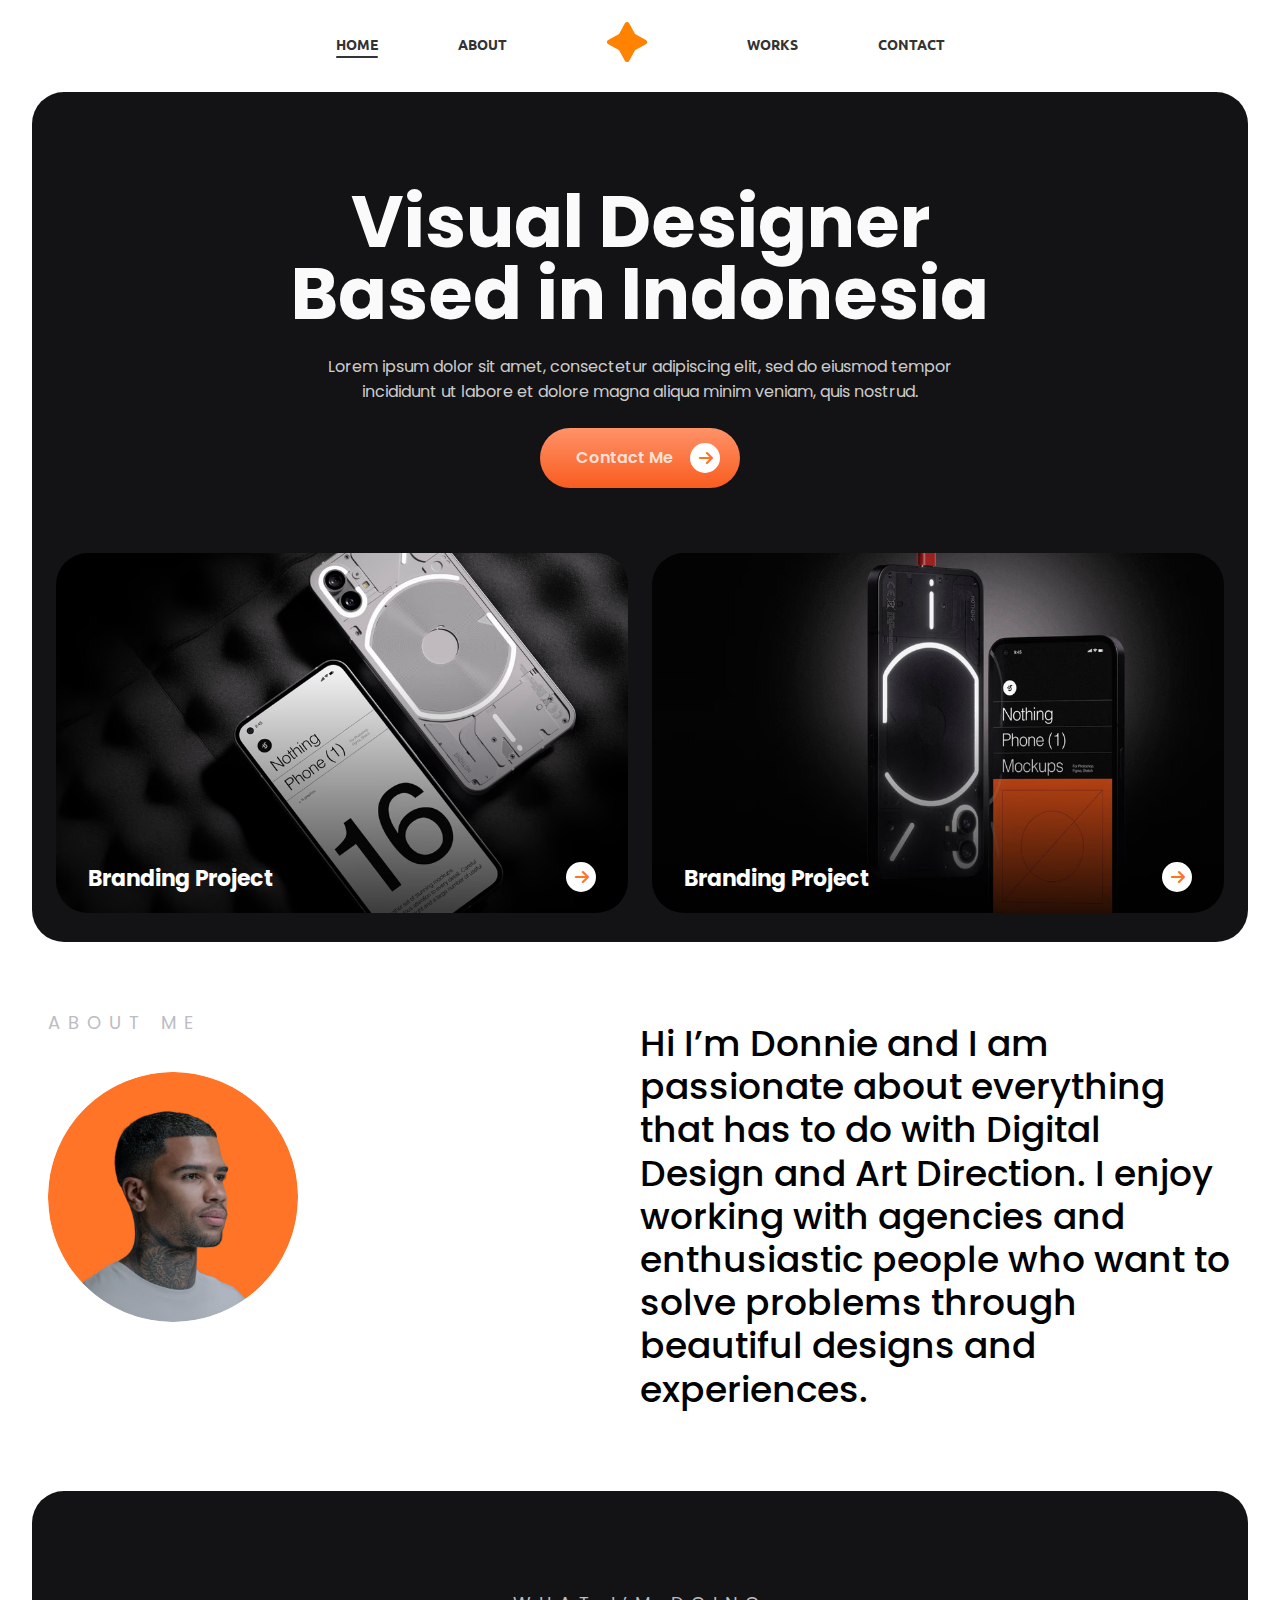
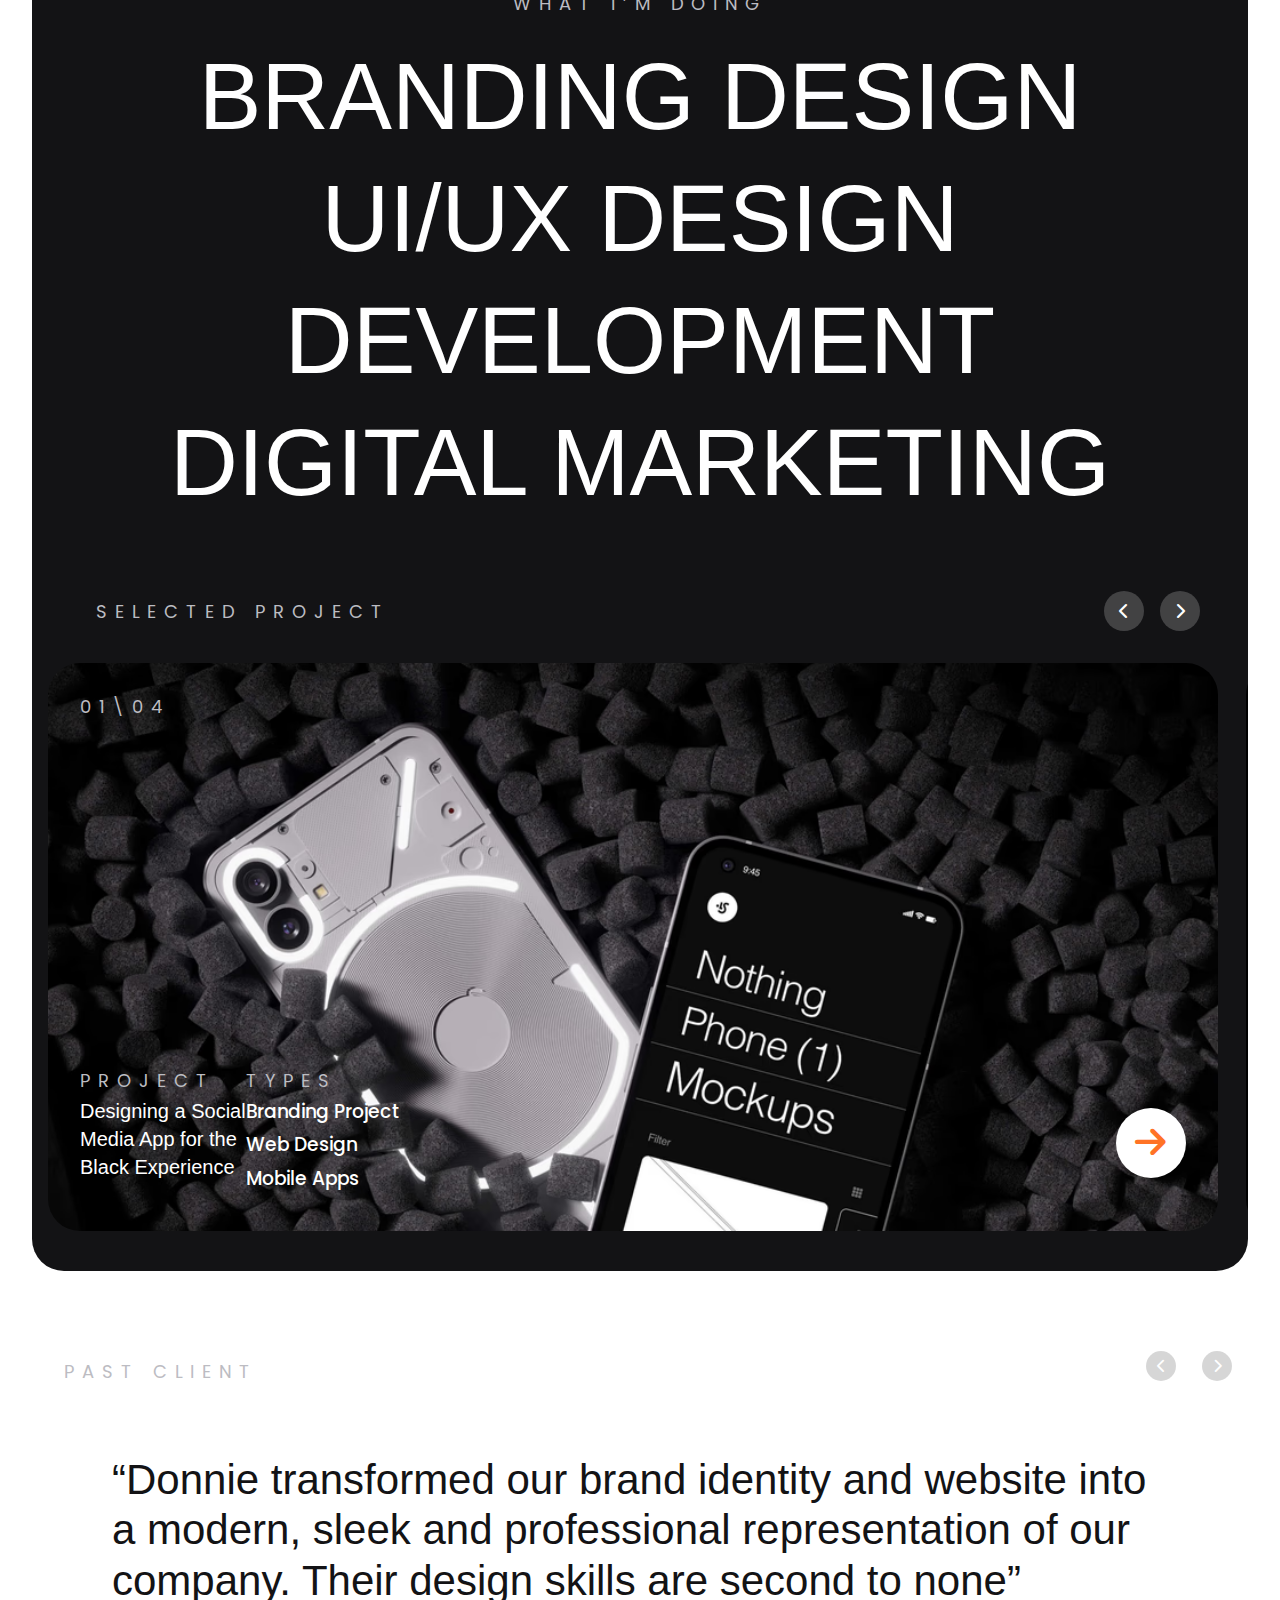
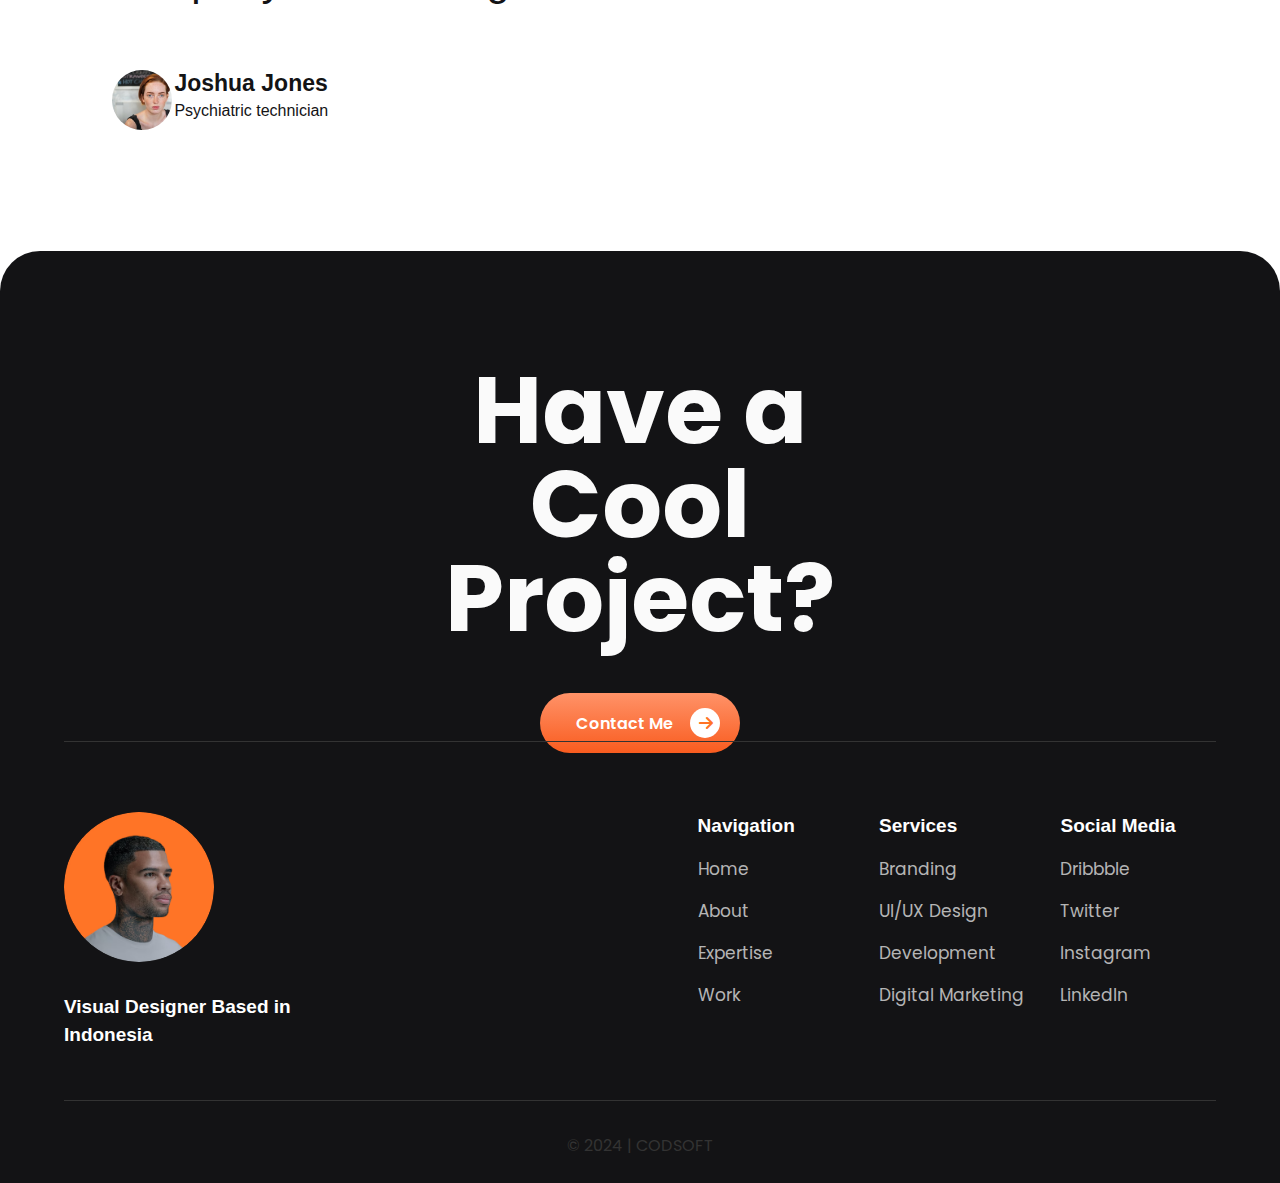
<file: index.html>
<!DOCTYPE html>
<html lang="en">
  <head>
    <meta charset="UTF-8" />
    <meta name="viewport" content="width=device-width, initial-scale=1.0" />
    <title>Landing Page</title>

    <!-- CSS Links -->
    <link rel="stylesheet" href="CSS/style.css" />
    <link rel="stylesheet" href="CSS/all.min6.5.1.css" />

    <!-- Fonts Link  -->
    <link rel="preconnect" href="https://fonts.googleapis.com" />
    <link rel="preconnect" href="https://fonts.gstatic.com" crossorigin />
    <link
      href="https://fonts.googleapis.com/css2?family=Noto+Sans+JP:wght@100..900&family=Open+Sans:wght@300&family=Poppins:ital,wght@0,100;0,200;0,300;0,400;0,500;0,600;0,700;0,800;0,900;1,100;1,200;1,300;1,400;1,500;1,600;1,700;1,800;1,900&family=Protest+Riot&family=Raleway:ital,wght@0,100..900;1,100..900&family=Roboto:ital,wght@0,100;0,300;0,400;0,500;0,700;0,900;1,100;1,300;1,400;1,500;1,700;1,900&family=Rubik:ital,wght@0,300..900;1,300..900&display=swap"
      rel="stylesheet"
    />

    <link rel="preconnect" href="https://fonts.googleapis.com" />
    <link rel="preconnect" href="https://fonts.gstatic.com" crossorigin />
    <link
      href="https://fonts.googleapis.com/css2?family=Noto+Sans+JP:wght@100..900&family=Open+Sans:wght@300&family=Poppins:ital,wght@0,100;0,200;0,300;0,400;0,500;0,600;0,700;0,800;0,900;1,100;1,200;1,300;1,400;1,500;1,600;1,700;1,800;1,900&family=Protest+Riot&family=Raleway:ital,wght@0,100..900;1,100..900&family=Roboto:ital,wght@0,100;0,300;0,400;0,500;0,700;0,900;1,100;1,300;1,400;1,500;1,700;1,900&family=Rubik:ital,wght@0,300..900;1,300..900&family=Ubuntu:ital,wght@0,300;0,400;0,500;0,700;1,300;1,400;1,500;1,700&display=swap"
      rel="stylesheet"
    />

    <link rel="preconnect" href="https://fonts.googleapis.com" />
    <link rel="preconnect" href="https://fonts.gstatic.com" crossorigin />
    <link
      href="https://fonts.googleapis.com/css2?family=Noto+Sans+JP:wght@100..900&family=Open+Sans:wght@300&family=Poppins:ital,wght@0,100;0,200;0,300;0,400;0,500;0,600;0,700;0,800;0,900;1,100;1,200;1,300;1,400;1,500;1,600;1,700;1,800;1,900&family=Protest+Riot&family=Raleway:ital,wght@0,100..900;1,100..900&family=Roboto:ital,wght@0,100;0,300;0,400;0,500;0,700;0,900;1,100;1,300;1,400;1,500;1,700;1,900&family=Rubik:ital,wght@0,300..900;1,300..900&family=Ubuntu:ital,wght@0,300;0,400;0,500;0,700;1,300;1,400;1,500;1,700&display=swap"
      rel="stylesheet"
    />
  </head>
  <body>
    <!-- ./header -->
    <header>
      <!-- ./containerr -->
      <div class="navbar-container container">
        <!-- ./navbarr -->
        <ul class="navbar">
          <li><a class="active" href="#home">HOME</a></li>
          <li><a href="#about">ABOUT</a></li>
          <li class="img-container"><div class="img"></div></li>
          <li><a href="#projects">WORKS</a></li>
          <li><a href="contact.html">CONTACT</a></li>
        </ul>
        <!-- ./navbarr -->
      </div>
      <!-- ./containerr -->
    </header>
    <!-- ./header -->

    <!-- ./home -->
    <main id="home" class="home">
      <!-- ./home-container -->
      <div class="home-container">
        <!-- ./home-content  -->
        <div class="home-content">
          <!-- ./home-text-items -->
          <div class="home-text-items">
            <!-- ./home-items-container -->
            <div class="home-items-container">
              <h1 class="head-title">Visual Designer Based in Indonesia</h1>

              <p>
                Lorem ipsum dolor sit amet, consectetur adipiscing elit, sed do
                eiusmod tempor incididunt ut labore et dolore magna aliqua minim
                veniam, quis nostrud.
              </p>

              <!-- ./contact-icon -->
              <a class="contact-icon" href="contact.html">
                <!-- ./arrow-container -->
                <div class="arrow-container">
                  <p>Contact Me</p>
                  <i class="fa-solid fa-arrow-right"></i>
                </div>
                <!-- ./arrow-container -->
              </a>
              <!-- ./contact-icon -->
            </div>
            <!-- ./home-items-container -->
          </div>
          <!-- ./home-text-items -->

          <!--home-content-product  -->
          <div class="home-content-product">
            <!-- product-items -->
            <!-- ./product-item-one -->
            <div class="product-items product-item-one">
              <div class="item-text-container">
                <p class="headline">Branding Project</p>

                <a class="arrow-container">
                  <p>Learn More</p>
                  <i class="fa-solid fa-arrow-right"></i>
                </a>
              </div>
            </div>
            <!-- ./product-item-one -->

            <!-- ./product-item-two -->
            <div class="product-items product-item-two">
              <div class="item-text-container">
                <p class="headline">Branding Project</p>
                <a class="arrow-container">
                  <p>Learn More</p>
                  <i class="fa-solid fa-arrow-right"> </i>
                </a>
              </div>
            </div>
            <!-- ./product-item-two -->
          </div>
          <!--./home-content-product  -->
        </div>
        <!-- ./home-content  -->
      </div>
      <!-- ./home-container -->
    </main>
    <!-- ./home -->

    <!-- ./About -->
    <section id="about" class="about container">
      <!-- ./about-items -->
      <div class="about-items">
        <!-- ./item-one -->
        <div class="items item-one">
          <h2 class="title">About Me</h2>
          <div class="img-container"></div>
        </div>
        <!-- ./item-one -->

        <!-- ./item-two -->
        <div class="items item-two">
          <p>
            Hi I’m Donnie and I am passionate about everything that has to do
            with Digital Design and Art Direction. I enjoy working with agencies
            and enthusiastic people who want to solve problems through beautiful
            designs and experiences.
          </p>
        </div>
        <!-- ./item-two -->
      </div>
      <!-- ./about-items -->
    </section>
    <!-- ./About -->

    <!-- ./service -->
    <section id="projects" class="service container">
      <div class="item-one-content">
        <div class="item-one">
          <h2 class="title">WHAT I’M DOING</h2>

          <div class="item-service-content">
            <!-- <div class="service-img-container"></div> -->
            <!-- <img src="images/service-img.avif" alt="" /> -->
            <h2 class="headline-one">BRANDING DESIGN</h2>
          </div>

          <div class="item-service-content">
            <h2 class="headline-two">UI/UX DESIGN</h2>
            <!-- <img src="images/service-img.avif" alt="" /> -->
          </div>
          <div class="item-service-content">
            <!-- <img src="images/service-img.avif" alt="" /> -->
            <h2 class="headline-three">DEVELOPMENT</h2>
          </div>
          <div class="item-service-content">
            <h2 class="headline-four">DIGITAL MARKETING</h2>
            <!-- <img src="images/service-img.avif" alt="" /> -->
          </div>
        </div>
      </div>

      <!--  ./service-item-two-->
      <div class="service-item-two">
        <!-- ./service-head -->
        <div class="head-content">
          <h2 class="title">SELECTED PROJECT</h2>
        </div>
        <!-- ./service-head -->

        <label for="left" class="s-icon-container m-l">
          <i class="fa-solid fa-chevron-left"></i
        ></label>
        <label for="right" class="s-icon-container">
          <i class="fa-solid fa-chevron-right"></i
        ></label>

        <input name="slider" class="left-side" id="left" type="radio" />

        <input name="slider" class="right-side" id="right" type="radio" />

        <!-- ./moving-container -->
        <div class="moving-container">
          <!-- ./mover-content -->
          <div class="mover-content">
            <!-- ./content-container-items -->
            <div class="content-container one">
              <span class="title"> 01\04</span>

              <div class="item-content">
                <div class="div-one">
                  <h2 class="title">PROJECT</h2>
                  <p>Designing a Social Media App for the Black Experience</p>
                </div>
                <div class="div-two">
                  <h2 class="title">types</h2>

                  <h3>Branding Project</h3>
                  <h3>Web Design</h3>
                  <h3>Mobile Apps</h3>
                </div>
                <div class="div-three">
                  <div class="item-icon-container">
                    <i class="fa-solid fa-arrow-right"></i>
                  </div>
                </div>
              </div>
            </div>

            <div class="content-container two">
              <span class="title"> 01\04</span>

              <div class="item-content">
                <div class="div-one">
                  <h2 class="title">PROJECT</h2>
                  <p>Designing a Social Media App for the Black Experience</p>
                </div>
                <div class="div-two">
                  <h2 class="title">types</h2>

                  <h3>Branding Project</h3>
                  <h3>Web Design</h3>
                  <h3>Mobile Apps</h3>
                </div>
                <div class="div-three">
                  <div class="item-icon-container">
                    <i class="fa-solid fa-arrow-right"></i>
                  </div>
                </div>
              </div>
            </div>
          </div>
          <!-- ./mover-content -->
        </div>
        <!-- ./moving-container -->
      </div>
      <!--  ./service-item-two-->
    </section>

    <!-- ./opinions -->
    <section class="opinions">
      <!-- ./service-head -->
      <div class="head-content">
        <h2 class="title">PAST CLIENT</h2>

        <!-- ./buttoms left and right-->
        <!-- <div class="btns">
          <div class="s-icon-container">
            <i class="fa-solid fa-chevron-left"></i>
          </div>
          <div class="s-icon-container">
            <i class="fa-solid fa-chevron-right"></i>
          </div>
        </div> -->
        <!-- ./buttoms left and right-->
      </div>
      <!-- ./service-head -->

      <label for="o-left" class="s-icon-container m-l">
        <i class="fa-solid fa-chevron-left"></i
      ></label>
      <label for="o-right" class="s-icon-container">
        <i class="fa-solid fa-chevron-right"></i
      ></label>

      <input name="oSlider" class="o-left-side" id="o-left" type="radio" />

      <input name="oSlider" class="o-right-side" id="o-right" type="radio" />

      <!-- ./items-content -->
      <div class="o-item-content">
        <!-- ./mover -->
        <div class="mover">
          <!-- ./mover-content -->
          <div class="mover-content">
            <!-- ./para-text -->
            <div class="para-text">
              <p>
                “Donnie transformed our brand identity and website into a
                modern, sleek and professional representation of our company.
                Their design skills are second to none”
              </p>
            </div>
            <!-- ./para-text -->
            <!-- ./person-details -->
            <div class="person-details">
              <!-- ./o-img-container -->
              <div class="o-img-container">
                <div class="img"></div>
              </div>
              <!-- o-img-container -->
              <!-- ./text-container -->
              <div class="text-container">
                <p class="person-name">Joshua Jones</p>
                <p class="job-title">Psychiatric technician</p>
              </div>
              <!-- ./text-container -->
            </div>
            <!-- ./person-details -->
          </div>

          <div class="mover-content l-m">
            <!-- ./para-text -->
            <div class="para-text">
              <p>
                “Donnie transformed our brand identity and website into a
                modern, sleek and professional representation of our company.
                Their design skills are second to none”
              </p>
            </div>
            <!-- ./para-text -->
            <!-- ./person-details -->
            <div class="person-details">
              <!-- ./o-img-container -->
              <div class="o-img-container">
                <div class="img"></div>
              </div>
              <!-- o-img-container -->
              <!-- ./text-container -->
              <div class="text-container">
                <p class="person-name">Joshua Jones</p>
                <p class="job-title">Psychiatric technician</p>
              </div>
              <!-- ./text-container -->
            </div>
            <!-- ./person-details -->
          </div>
          <!-- ./mover-content -->
        </div>
        <!-- ./mover -->
      </div>
      <!-- ./items-content -->
    </section>
    <!-- ./opinions -->

    <!-- footer -->
    <footer>
      <div class="footer-head-container">
        <div class="footer-head">
          <h2 class="head-title">Have a Cool Project?</h2>

          <!-- ./contact-icon -->
          <a class="contact-icon" href="contact.html">
            <!-- ./arrow-container -->
            <div class="arrow-container">
              <p>Contact Me</p>
              <i class="fa-solid fa-arrow-right"></i>
            </div>
            <!-- ./arrow-container -->
          </a>
          <!-- ./contact-icon -->
        </div>
      </div>

      <!-- ./footer-content-container -->
      <div class="footer-content-container">
        <!-- ./footer-content -->
        <div class="footer-content">
          <!-- ./footer-content-item-one -->
          <div class="footer-content-item-one">
            <div class="footer-img"></div>
            <h3>Visual Designer Based in Indonesia</h3>
          </div>
          <!-- ./footer-content-item-one -->

          <!-- ./footer-items -->
          <div class="footer-items">
            <!-- ./footer-item-one -->
            <div class="footer-item">
              <h3>Navigation</h3>
              <a href="#">Home</a>
              <a href="#">About</a>
              <a href="#">Expertise</a>
              <a href="#">Work</a>
            </div>
            <!-- ./footer-item-one -->

            <!-- ./footer-item-two -->
            <div class="footer-item">
              <h3>Services</h3>
              <a href="#">Branding</a>
              <a href="#">UI/UX Design</a>
              <a href="#">Development</a>
              <a href="#">Digital Marketing</a>
            </div>
            <!-- ./footer-item-two -->

            <!-- ./footer-item-three-->
            <div class="footer-item">
              <h3>Social Media</h3>
              <a href="#">Dribbble</a>
              <a href="#">Twitter</a>
              <a href="#">Instagram</a>
              <a href="#">LinkedIn</a>
            </div>
            <!-- ./footer-item-three-->
          </div>
          <!-- ./footer-items -->
        </div>
        <!-- ./footer-content -->
      </div>
      <!-- ./footer-content-container -->

      <div class="copyright-container">
        <p class="copyright">© 2024 | CODSOFT</p>
      </div>
    </footer>
    <!-- footer -->
  </body>
</html>
</file>
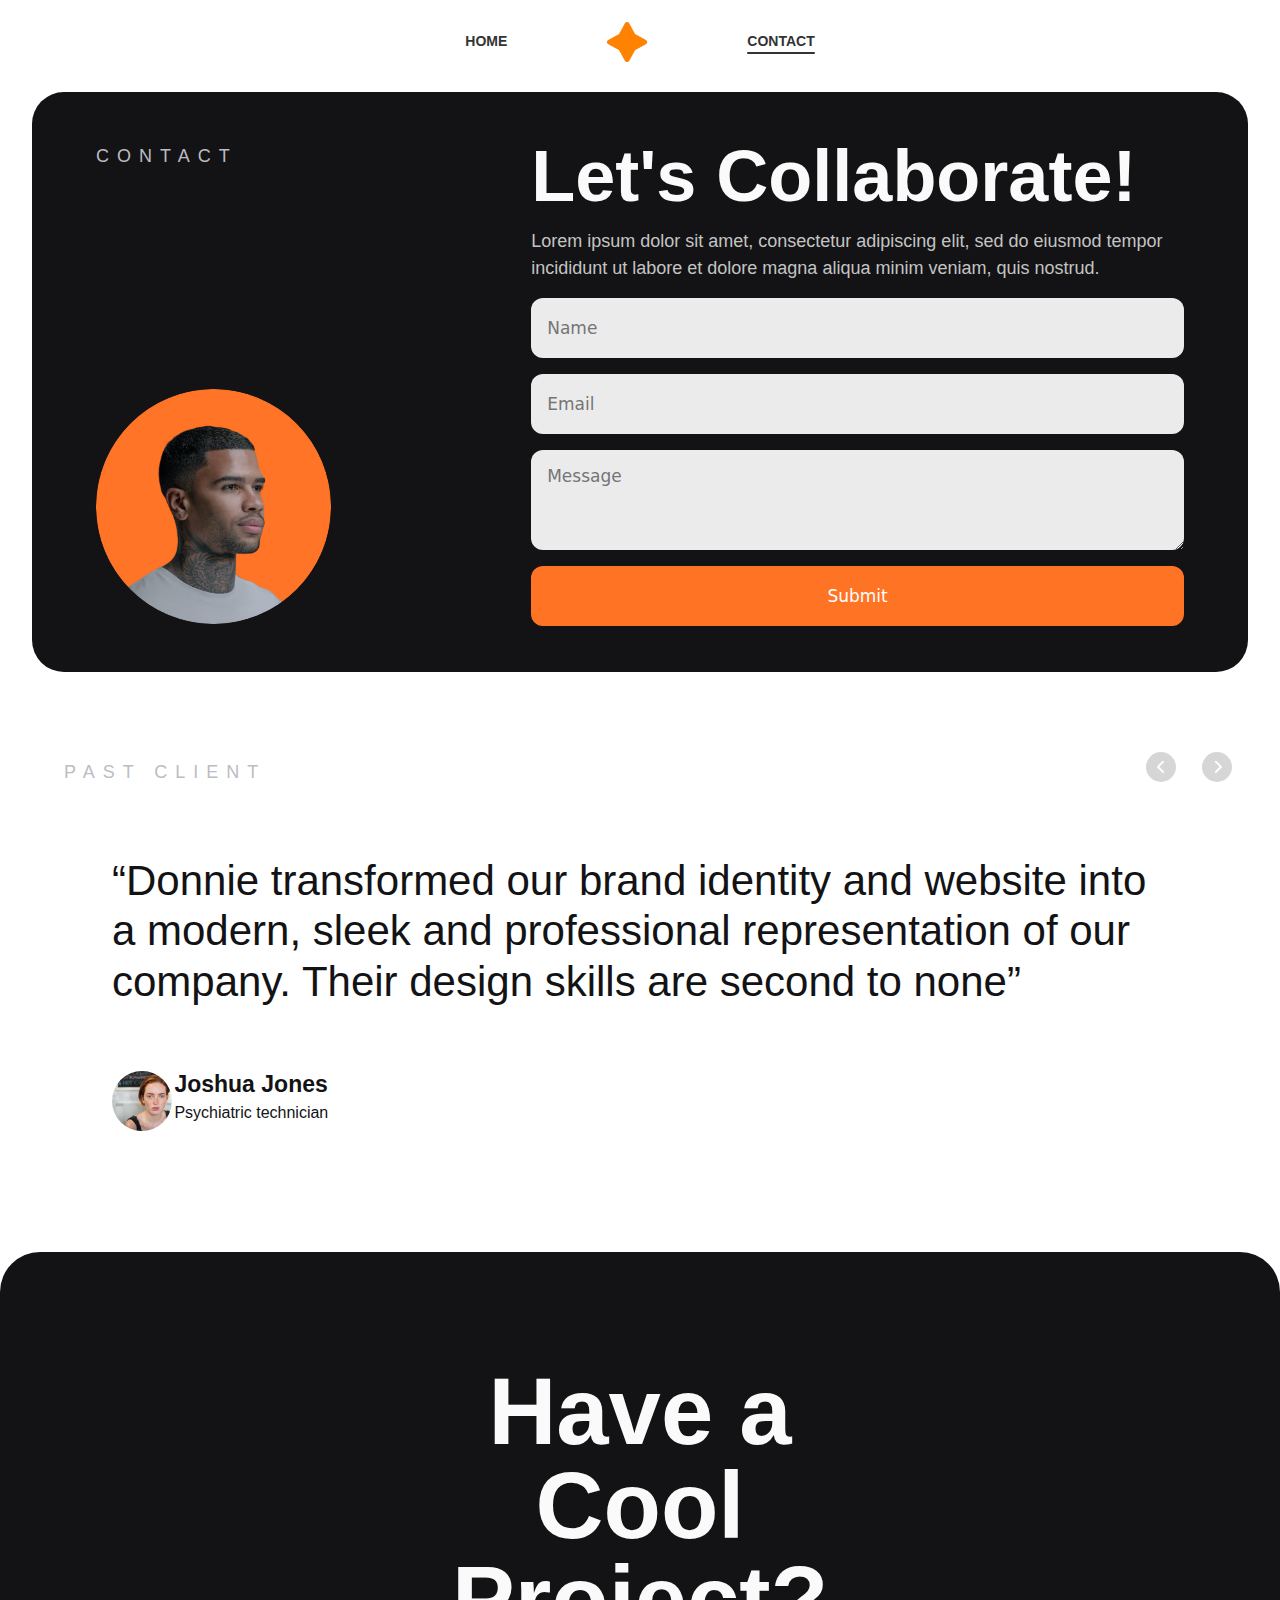
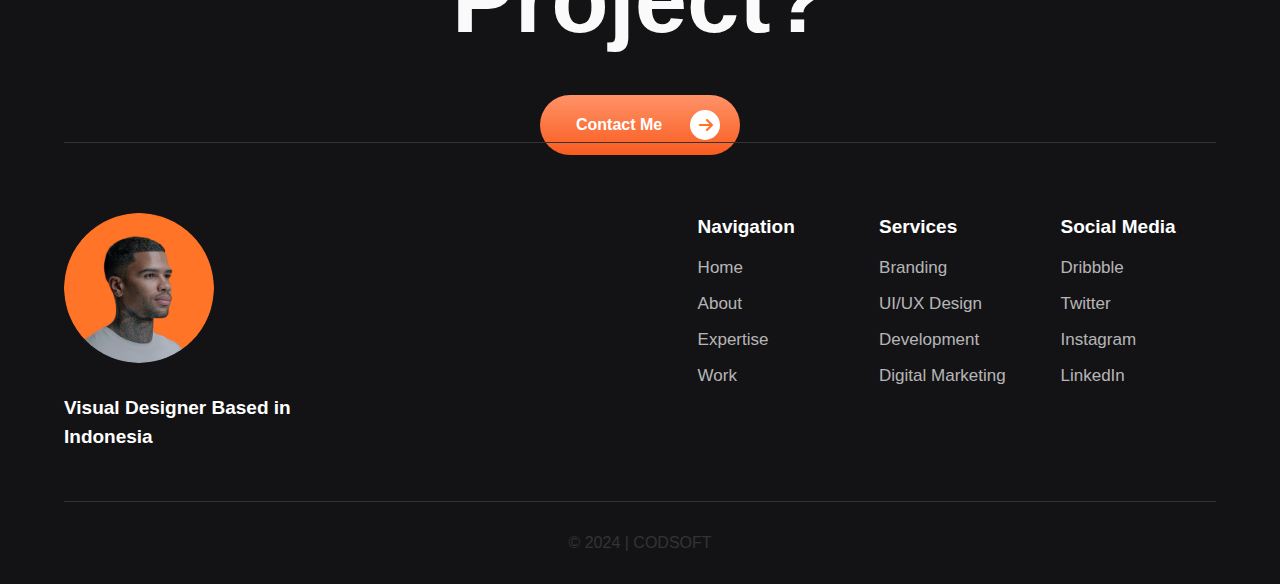
<file: contact.html>
<!DOCTYPE html>
<html lang="en">
  <head>
    <meta charset="UTF-8" />
    <meta name="viewport" content="width=device-width, initial-scale=1.0" />
    <title>Contact Me</title>

    <link rel="stylesheet" href="CSS/style.css" />
    <link rel="stylesheet" href="CSS/all.min6.5.1.css" />
  </head>
  <body>
    <!-- ./header -->
    <header>
      <!-- ./containerr -->
      <div class="navbar-container container">
        <!-- ./navbarr -->
        <ul class="navbar">
          <li><a href="index.html">HOME</a></li>
          <!-- <li><a href="#about">ABOUT</a></li> -->
          <li class="img-container"><div class="img"></div></li>
          <!-- <li><a href="#projects">WORKS</a></li> -->
          <li><a class="active" href="contact.html">CONTACT</a></li>
        </ul>
        <!-- ./navbarr -->
      </div>
      <!-- ./containerr -->
    </header>
    <!-- ./header -->

    <!-- ./contact -->
    <section class="contact container">
      <!-- ./contact-item-one -->
      <div class="contact-item-one">
        <h2 class="title">Contact</h2>
        <div class="contact-img-container"></div>
      </div>
      <!-- ./contact-item-one -->

      <!-- ./contact-item-two -->
      <div class="contact-item-two">
        <h1 class="head-title">Let's Collaborate!</h1>
        <p>
          Lorem ipsum dolor sit amet, consectetur adipiscing elit, sed do
          eiusmod tempor incididunt ut labore et dolore magna aliqua minim
          veniam, quis nostrud.
        </p>

        <input type="text" placeholder="Name" />
        <input type="text" placeholder="Email" />
        <textarea
          name="textarea"
          id="textarea"
          placeholder="Message"
        ></textarea>

        <button type="submit">Submit</button>
      </div>
      <!-- ./contact-item-two -->
    </section>
    <!-- ./contact -->

    <!-- ./opinions -->
    <section class="opinions">
      <!-- ./service-head -->
      <div class="head-content">
        <h2 class="title">PAST CLIENT</h2>
      </div>
      <!-- ./service-head -->
      <label for="o-left" class="s-icon-container m-l">
        <i class="fa-solid fa-chevron-left"></i
      ></label>
      <label for="o-right" class="s-icon-container">
        <i class="fa-solid fa-chevron-right"></i
      ></label>

      <input name="oSlider" class="o-left-side" id="o-left" type="radio" />

      <input name="oSlider" class="o-right-side" id="o-right" type="radio" />

      <!-- ./items-content -->
      <div class="o-item-content">
        <!-- ./mover -->
        <div class="mover">
          <!-- ./mover-content -->
          <div class="mover-content">
            <!-- ./para-text -->
            <div class="para-text">
              <p>
                “Donnie transformed our brand identity and website into a
                modern, sleek and professional representation of our company.
                Their design skills are second to none”
              </p>
            </div>
            <!-- ./para-text -->
            <!-- ./person-details -->
            <div class="person-details">
              <!-- ./o-img-container -->
              <div class="o-img-container">
                <div class="img"></div>
              </div>
              <!-- o-img-container -->
              <!-- ./text-container -->
              <div class="text-container">
                <p class="person-name">Joshua Jones</p>
                <p class="job-title">Psychiatric technician</p>
              </div>
              <!-- ./text-container -->
            </div>
            <!-- ./person-details -->
          </div>

          <div class="mover-content l-m">
            <!-- ./para-text -->
            <div class="para-text">
              <p>
                “Donnie transformed our brand identity and website into a
                modern, sleek and professional representation of our company.
                Their design skills are second to none”
              </p>
            </div>
            <!-- ./para-text -->
            <!-- ./person-details -->
            <div class="person-details">
              <!-- ./o-img-container -->
              <div class="o-img-container">
                <div class="img"></div>
              </div>
              <!-- o-img-container -->
              <!-- ./text-container -->
              <div class="text-container">
                <p class="person-name">Joshua Jones</p>
                <p class="job-title">Psychiatric technician</p>
              </div>
              <!-- ./text-container -->
            </div>
            <!-- ./person-details -->
          </div>
          <!-- ./mover-content -->
        </div>
        <!-- ./mover -->
      </div>
      <!-- ./items-content -->
    </section>
    <!-- ./opinions -->

    <!-- footer -->
    <footer>
      <div class="footer-head-container">
        <div class="footer-head">
          <h2 class="head-title">Have a Cool Project?</h2>

          <!-- ./contact-icon -->
          <a class="contact-icon" href="#">
            <!-- ./arrow-container -->
            <div class="arrow-container">
              <p>Contact Me</p>
              <i class="fa-solid fa-arrow-right"></i>
            </div>
            <!-- ./arrow-container -->
          </a>
          <!-- ./contact-icon -->
        </div>
      </div>

      <!-- ./footer-content-container -->
      <div class="footer-content-container">
        <!-- ./footer-content -->
        <div class="footer-content">
          <!-- ./footer-content-item-one -->
          <div class="footer-content-item-one">
            <div class="footer-img"></div>
            <h3>Visual Designer Based in Indonesia</h3>
          </div>
          <!-- ./footer-content-item-one -->

          <!-- ./footer-items -->
          <div class="footer-items">
            <!-- ./footer-item-one -->
            <div class="footer-item">
              <h3>Navigation</h3>
              <a href="#">Home</a>
              <a href="#">About</a>
              <a href="#">Expertise</a>
              <a href="#">Work</a>
            </div>
            <!-- ./footer-item-one -->

            <!-- ./footer-item-two -->
            <div class="footer-item">
              <h3>Services</h3>
              <a href="#">Branding</a>
              <a href="#">UI/UX Design</a>
              <a href="#">Development</a>
              <a href="#">Digital Marketing</a>
            </div>
            <!-- ./footer-item-two -->

            <!-- ./footer-item-three-->
            <div class="footer-item">
              <h3>Social Media</h3>
              <a href="#">Dribbble</a>
              <a href="#">Twitter</a>
              <a href="#">Instagram</a>
              <a href="#">LinkedIn</a>
            </div>
            <!-- ./footer-item-three-->
          </div>
          <!-- ./footer-items -->
        </div>
        <!-- ./footer-content -->
      </div>
      <!-- ./footer-content-container -->

      <div class="copyright-container">
        <p class="copyright">© 2024 | CODSOFT</p>
      </div>
    </footer>
    <!-- footer -->
  </body>
</html>
</file>
<file: CSS/style.css>
/* General */
* {
  padding: 0;
  margin: 0;
  box-sizing: border-box;
}

:root {
  --subblackColor3: #131315;
  --whiteColor: #fff;
  --blackColor: #333333;
  --secBlackColor: #444;
  --thirdBlackColor: rgba(255, 255, 255, 0.1);
  --fourBlackcolor: rgba(0, 0, 0, 0.5);
  --default-color: #4e4e4e;
  --whiteGray: rgba(255, 255, 255, 0.7);
  --secWhiteGray: rgb(255, 255, 255);
  --thirdWhiteGray: rgba(255, 255, 255, 0.8);
  --fourWhiteGray: #bcbcc2;
  --darkGray: rgba(255, 255, 255, 0.25);
  --secDarkGray: rgba(255, 255, 255, 0.4);
  --thirdDarkGray: rgba(255, 255, 255, 0.08);
  --darkBlack: rgba(0, 0, 0, 0.9);
  --orangeColor: rgb(255, 115, 37);
}

body {
  font-family: "Poppins", sans-serif;
}

/* common */

.container {
  width: 95%;
  margin: 0 auto;
}
a {
  text-decoration: none;
}

/* Header */
/* p---------------- header --------------- */
header {
  width: 100%;
  z-index: 1;
  padding: 2rem 0 0rem;
}

/* -------------- navbar --------------*/

.navbar-container {
  margin: auto;
  display: flex;
  justify-content: center;
  z-index: 5;
}

.navbar {
  display: flex;
  flex-wrap: wrap;
  padding: 0;
}
.navbar li {
  list-style-type: none;
}

.navbar li {
  margin: 0 2.5rem;
}

.navbar li a {
  position: relative;
  font-size: 14px;
  text-decoration: none;
  color: var(--blackColor);
  font-family: "Ubuntu", sans-serif;
  font-weight: bold;
}

.navbar li a::after {
  position: absolute;
  content: " ";
  bottom: -5px;
  left: 0;
  width: 0px;
  height: 0px;
  background-color: var(--blackColor);
  border-radius: 1px;
  transition: all 0.3s ease-in-out 0s;
}

.navbar li:hover a::after {
  width: 100%;
  height: 2px;
}

.navbar > li > a.active::after {
  width: 100%;
  height: 2px;
}

.img-container {
  position: relative;
  width: 80px;
  height: 60px;
  top: -30px;
}
.img {
  position: absolute;
  width: 100%;
  height: 100%;
  background-image: url(../images/IMG_20240803_232307-Photoroom-Photoroom.png);
  background-size: cover;
  background-repeat: no-repeat;
}

/* home */
.home {
  position: relative;
  width: 100%;
  height: 850px;
  background: var(--whiteColor);
  top: 0;
  left: 0;
  right: 0;
}
.home-container {
  position: absolute;
  left: 50%;
  top: 50%;
  transform: translate(-50%, -50%);
  width: 95%;
  height: 100%;
}
.home-content {
  width: 100%;
  height: 100%;
  background-color: var(--subblackColor3);
  border-radius: 2rem;
}

.home-text-items {
  position: relative;
  width: 100%;
  height: 50%;
}

.home-items-container {
  position: absolute;
  width: 700px;
  height: 100%;
  top: 22%;
  left: 50%;
  transform: translateX(-50%);
  text-align: center;
  color: var(--whiteColor);
}

.head-title {
  width: 100%;
  font-size: 72px;
  font-family: "Poppins", sans-serif;
  font-style: normal;
  line-height: 1;
  letter-spacing: 0;
  font-weight: 700;
  color: #fafafa;
}

.home-items-container p {
  color: var(--thirdWhiteGray);
  margin: 1.5rem;
}

.contact-icon {
  position: absolute;
  display: flex;
  justify-content: center;
  align-items: center;
  width: 200px;
  height: 60px;
  left: 50%;
  transform: translateX(-50%);
  background: linear-gradient(
    180deg,
    rgb(255, 146, 104) 0%,
    rgb(249, 92, 31) 100%
  );
  border-radius: 50px;
  z-index: -2;
  margin: 0 auto;
}

.arrow-container {
  position: relative;
  display: flex;
  align-items: center;
  justify-content: start;
  border-radius: 50px;
  width: 80%;
  height: 35px;
}

.arrow-container p {
  font-weight: 600;
  z-index: 1;
}

.arrow-container i {
  position: absolute;
  right: 7px;
  z-index: 1;
  color: var(--orangeColor);
}

.arrow-container::after {
  content: "";
  position: absolute;
  right: 0;
  background-color: var(--whiteColor);
  border-radius: 50px;
  width: 30px;
  height: 30px;
  direction: rtl;
  transition: all 0.5s;
}

.contact-icon:hover p {
  color: var(--orangeColor);
}

.contact-icon:hover .arrow-container::after {
  width: 160px;
  transition: all 0.5s;
}
/* //////////////// */
.item-text-container .arrow-container {
  width: 20%;
  height: 30px;
  justify-content: space-between;
  padding-left: 0.5rem;
  cursor: pointer;
  color: var(--whiteColor);
}

.item-text-container .arrow-container p {
  opacity: 0;
  color: var(--orangeColor);
  z-index: 3;
  transition: all 0.6s;
}
.item-text-container .arrow-container i::after {
  font-size: 20px;
}
.item-text-container .arrow-container:hover::after {
  width: 140px;
  background-color: var(--whiteColor);
  transition: all 0.5s;
}
.item-text-container .arrow-container:hover p {
  opacity: 1;
}

/* home-content-product */
.home-content-product {
  display: flex;
  height: 48%;
  width: 100%;
  margin-top: 1%;
}

.product-items {
  position: relative;
  width: 48%;
  margin: 1.5rem;
  border-radius: 2rem;
  background-size: cover;
  background-repeat: no-repeat;
}

.product-item-one {
  background-image: url(../images/mobile1.avif);
}

.product-item-two {
  background-image: url(../images/mobile2.avif);
  margin-left: 0;
}

.item-text-container {
  position: absolute;
  display: flex;
  justify-content: space-between;
  height: 20%;
  width: 100%;
  bottom: 3%;
  left: 0;
  right: 0;
  padding: 2rem;
}

.item-text-container .headline {
  color: var(--whiteColor);
  font-size: 22px;
  font-weight: bold;
  width: 80%;
}

/* --------------About-------------- */

.about {
  margin-top: 4rem;
}

.about-items {
  display: flex;
  margin-top: 1rem;
  padding: 1rem;
}
.about .items {
  position: relative;
  width: 50%;
}

.title {
  font-size: 18px;
  font-weight: 400;
  padding: 0px;
  line-height: 1px;
  letter-spacing: 8px;
  text-transform: uppercase;
  color: var(--fourWhiteGray);
  font-family: "Poppins", sans-serif;
}

.about .img-container,
.contact-img-container {
  position: absolute;
  left: 0;
  background-image: url(../images/about-img.avif);
  background-size: cover;
  background-repeat: no-repeat;
  border-radius: 50%;
  height: 250px;
  width: 250px;
}

.about .img-container {
  top: 50px;
}

.item-two p {
  font-size: 36px;
  font-weight: 500;
  line-height: 1.2;
}

/* ----------------service---------------- */
.service {
  position: relative;
  background-color: var(--subblackColor3);
  height: 1380px;
  border-radius: 2rem;
  margin-top: 4rem;
  text-align: center;
}
.item-one-content {
  position: relative;
  width: 100%;
  height: 700px;
}
.service .item-one {
  position: absolute;
  width: 100%;
  left: 50%;
  top: 16%;
  transform: translateX(-50%);
  text-align: center;
}

.service .item-one .title {
  margin-bottom: 2rem;
}

.item-service-content {
  display: flex;
  width: 100%;
  justify-content: center;
  align-items: center;
}

.service .item-one h2:not(.title) {
  position: relative;
  font-family: "General Sans Medium", sans-serif;
  font-size: 94px;
  font-style: normal;
  font-weight: 500;
  letter-spacing: 0px;
  line-height: 1.3;
  color: var(--whiteColor);
  transform: all 0.5s;
}

.service .item-one h2:not(.title)::before {
  content: "";
  position: absolute;
  top: 20px;
  width: 0px;
  height: 80px;
  background-image: url(../images/service-img.avif);
  background-size: cover;
  background-repeat: no-repeat;
  border-radius: 12px;
  transform: all 0.5s;
}
.headline-one::before {
  right: 890px;
}

.headline-two::before {
  left: 645px;
}
.headline-three::before {
  right: 720px;
}
.headline-four::before {
  left: 950px;
}
.service .item-one h2:not(.title):hover::before {
  width: 80px;
  transition: all 1s;
}

.service .item-one h2:not(.title)::after {
  position: absolute;
  content: "";
  top: 30%;
  width: 0px;
  height: 40px;
  border-radius: 50px;
  background-color: var(--orangeColor);
}

.headline-one::after {
  right: 32.5%;
}

.headline-two::after {
  left: 43%;
}
.headline-three::after {
  right: 40%;
}
.headline-four::after {
  left: 50%;
}

.service .item-one h2:not(.title):hover::after {
  width: 160px;
  margin-right: 10px;
  transition: all 1s;
  transform: all 0.5s;
}

.service .item-one h2:not(.title):hover {
  margin-left: 100px;
  transform: margin-left 1s;
  transition: all 1s;
}

/* service item-two */

.service-item-two {
  position: relative;
  width: 100%;
  height: 50%;
}
.head-content {
  position: relative;
  width: 400px;
  padding: 0 4rem;
  height: 40px;
}
.head-content h2 {
  position: absolute;
  top: 50%;
  transform: translateY(-50%);
}

input[type="radio"] {
  display: none;
}
label {
  position: absolute;
  top: 0;
  right: 0;
  width: 40px;
  height: 40px;
  background-color: rgba(255, 255, 255, 0.2);
  border-radius: 50%;
  margin: 0 3rem;
  color: var(--whiteColor);
}
.m-l {
  margin-right: 6.5rem;
}
label i {
  position: absolute;
  left: 50%;
  top: 50%;
  transform: translate(-50%, -50%);
  font-size: 16px;
}

.s-icon-container:hover {
  background-color: var(--secDarkGray);
}

/* moving content */
.moving-container {
  position: absolute;
  width: 100%;
  height: 600px;
  padding: 1rem;
  overflow: hidden;
  margin-top: 1rem;
}

.service .mover-content {
  display: flex;
  width: 200%;
  height: 100%;
  overflow: hidden;
}

.left-side:checked ~ .moving-container .mover-content {
  margin-left: -100%;
  transition: all 0.5s;
}
.right-side:checked ~ .moving-container .mover-content {
  margin-left: 0%;
  transition: all 0.5s;
}

.content-container {
  width: 50%;
  height: 100%;
  background-repeat: no-repeat;
  background-size: cover;
  border-radius: 2rem;
  padding: 2rem;
  text-align: start;
}

.one {
  background-image: url(../images/service2.avif);
}

.two {
  background-image: url(../images/service3.avif);
  margin-left: 1.8rem;
}

.item-content {
  margin-top: 360px;
  left: 0;
  bottom: 0px;
  right: 0;
  height: 25%;
  display: flex;
}

.item-content .div-one,
.item-content .div-two {
  width: 15%;
  text-align: left;
}

.item-content .div-three {
  width: 70%;
}

.item-content .title {
  margin-bottom: 1rem;
}

.item-content h3 {
  margin-top: 0.3rem;
  color: var(--whiteColor);
  font-weight: 500;
}

.item-content p {
  color: var(--whiteColor);
  text-align: left;
  font-family: "General Sans Medium", sans-serif;
  font-size: 20px;
  font-style: normal;
  font-weight: 500;
  letter-spacing: 0px;
  line-height: 140%;
  text-decoration: none;
  text-transform: none;
}

.div-three,
.item-icon-container {
  display: flex;
  justify-content: end;
  align-items: center;
}
.item-icon-container {
  position: relative;
  width: 70px;
  height: 70px;
  border-radius: 50%;
  background-color: var(--whiteColor);
  cursor: pointer;
  justify-content: center;
}
.item-icon-container i {
  position: absolute;
  font-size: 35px;
  color: var(--orangeColor);
  z-index: 1;
}

.item-icon-container:hover i {
  transition: all 0.5s;
  transform: rotate(-45deg);
}

/* -------------------opinions------------------- */
.opinions {
  position: relative;
  width: 100%;
  height: 500px;
  margin-top: 5rem;
}

.opinions .head-content {
  margin: 4rem 0;
}
.opinions .s-icon-container {
  width: 30px;
  height: 30px;
  background: rgba(0, 0, 0, 0.16);
}

.opinions label i {
  font-size: 14px;
}

.o-left-side:checked ~ .o-item-content .mover {
  margin-left: -100%;
  transition: all 0.5s;
}
.o-right-side:checked ~ .o-item-content .mover {
  margin-left: 0%;
  transition: all 0.5s;
}
.o-item-content {
  width: 100%;
  margin: 0;
  height: 300px;
  padding: 0rem 4rem;
  overflow: hidden;
}

.opinions .mover {
  display: flex;
  width: 200%;
  height: 100%;
  overflow: hidden;
}

.opinions .mover-content {
  background-color: var(--whiteColor);
  width: 50%;
  height: 100%;
  padding: 0 3rem;
}

.l-m {
  margin-left: 2rem;
}

.opinions .mover-content .para-text p,
.person-details .text-container .person-name {
  display: block;
  width: 100%;
  font-family: "General Sans Medium", sans-serif;
  font-size: 42px;
  font-style: normal;
  font-weight: 500;
  letter-spacing: 0px;
  line-height: 120%;
  color: var(--subblackColor3);
  text-decoration: none;
  text-transform: none;
}

.text-container p {
  color: var(--subblackColor3);
}

.person-details {
  margin-top: 4rem;
  display: flex;
}

.o-img-container {
  position: relative;
  width: 6%;
}

.o-img-container .img {
  position: absolute;
  width: 60px;
  height: 60px;
  background-image: url(../images/client.avif);
  background-size: cover;
  background-repeat: no-repeat;
  border-radius: 50%;
}

.person-details .text-container .person-name {
  font-size: 23px;
  margin-bottom: 0.3rem;
  font-weight: 600;
}

.job-title {
  font-family: "General Sans Medium", sans-serif;
  color: var(--subblackColor3);
}

/* ---------------footer--------------- */
footer {
  position: relative;
  background-color: var(--subblackColor3);
  border-top-left-radius: 2.5rem;
  border-top-right-radius: 2.5rem;
  height: 900px;
}

.footer-head-container {
  position: relative;
  width: 100%;
  height: 50%;
}
.footer-head {
  position: absolute;
  width: 40%;
  left: 50%;
  top: 25%;
  transform: translateX(-50%);
  text-align: center;
}

.footer-head .head-title {
  font-size: 94px;
  margin-bottom: 3rem;
}

footer .arrow-container p,
.home-items-container .arrow-container p {
  margin-left: 1rem;
}

footer .arrow-container p {
  color: var(--whiteColor);
}

.footer-content-container {
  position: relative;
  margin-top: 2.5rem;
  height: 40%;
  width: 100%;
}
.footer-content {
  position: absolute;
  display: flex;
  justify-content: space-between;
  left: 50%;
  transform: translateX(-50%);
  height: 100%;
  width: 90%;
  border-top: 1px solid var(--blackColor);
  border-bottom: 1px solid var(--blackColor);
}

.footer-content-item-one {
  position: relative;
  width: 55%;
}

.footer-content-item-one .footer-img {
  position: absolute;
  top: 70px;
  height: 150px;
  width: 150px;
  background-image: url(../images/about-img.avif);
  background-size: cover;
  background-repeat: no-repeat;
  border-radius: 50%;
}

.footer-content-item-one h3 {
  position: absolute;
  width: 250px;
  bottom: 50px;
}
.footer-content-item-one h3,
.footer-items h3 {
  color: var(--whiteColor);
  font-family: "General Sans Medium", sans-serif;
  font-style: normal;
  line-height: 1.5;
  font-size: 19px;
}

.footer-items {
  display: flex;
  justify-content: space-between;
  width: 45%;
  margin-top: 70px;
  text-align: left;
}

.footer-items a {
  display: block;
  color: var(--whiteGray);
  margin: 1rem 0;
  font-size: 17px;
}

.footer-item {
  width: 30%;
}

.copyright-container {
  margin: 2rem 0;
  height: 50px;
  width: 100%;
  color: var(--blackColor);
  text-align: center;
  background-color: var(--subblackColor3);
}

/* -----------------------------------------contact---------------------------------------- */
.contact {
  display: flex;
  background-color: var(--subblackColor3);
  height: 580px;
  border-radius: 2rem;
  padding: 3rem 4rem;
}

.contact-item-one {
  position: relative;
  width: 40%;
}
.contact-item-one h2 {
  position: absolute;
  top: 1rem;
  left: 0;
}

.contact-img-container {
  bottom: 0px;
  width: 235px;
  height: 235px;
}

.contact-item-two {
  position: relative;
  width: 60%;
}

.contact-item-two p {
  margin-top: 1rem;
  color: #c4c4c4;

  font-family: "General Sans Regular", sans-serif;
  font-size: 18px;
  font-style: normal;
  font-weight: 400;
  letter-spacing: 0px;
  line-height: 1.5;
}

.contact-item-two input,
.contact-item-two textarea,
.contact-item-two button {
  display: block;
  width: 100%;
  border-radius: 12px;
  padding: 1rem;
  margin-top: 1rem;
  font-size: 17px;
  font-family: "Inter Regular", Inter, Inter, system-ui, -apple-system,
    BlinkMacSystemFont, "Segoe UI", Roboto, Helvetica, Arial, sans-serif,
    "Apple Color Emoji", "Segoe UI Emoji", "Segoe UI Symbol";
  font-weight: 400;
  background-color: rgb(235, 235, 235);
  border: 0px;
}

.contact-item-two input,
.contact-item-two button {
  height: 60px;
}

.contact-item-two textarea {
  height: 100px;
  width: 100%;
}

.contact-item-two button {
  background-color: var(--orangeColor);
}

.contact-item-two button {
  color: var(--whiteColor);
  font-weight: 500;
  cursor: pointer;
}

.contact-item-two button:hover {
  background-color: rgb(243, 98, 20);
}

/* --------------------------media----------------------------- */
/* @media (max-width: 880px) {
  .head-title {
    font-size: 50px;
    font-weight: 600;
  }
}

@media (max-width: 730px) {
  .home-items-container p {
    font-size: 15px;
  }
}

@media (max-width: 680px) {
  .head-title {
    font-size: 40px;
    font-weight: 600;
  }
}

@media (max-width: 520px) {
  .head-title {
    font-size: 25px;
    font-weight: 600;
  }
} */

/* Media Queries */

/* For screens 768px and below */

/* For screens 1200px and below */
@media (max-width: 1200px) {
  /* Adjustments for larger screens */
  .navbar li {
    margin: 0 2.5rem;
  }

  .home-items-container {
    width: 70%;
  }

  .head-title {
    font-size: 72px;
  }

  .contact-icon {
    width: 200px;
    height: 60px;
  }

  .arrow-container {
    width: 80%;
    height: 35px;
  }

  .arrow-container p {
    font-size: 18px;
  }
}

/* For screens 900px and below */
@media (max-width: 900px) {
  /* Adjustments for medium screens */
  .navbar li {
    margin: 0 2rem;
  }

  .home-items-container {
    width: 80%;
  }

  .head-title {
    font-size: 64px;
  }

  .contact-icon {
    width: 190px;
    height: 58px;
  }

  .arrow-container {
    width: 78%;
    height: 33px;
  }

  .arrow-container p {
    font-size: 16px;
  }
}

@media (max-width: 768px) {
  /* Adjustments for medium-small screens */
  .navbar li {
    margin: 0 1.5rem;
  }

  .home-items-container {
    width: 90%;
  }

  .head-title {
    font-size: 56px;
  }

  .contact-icon {
    width: 180px;
    height: 55px;
  }

  .arrow-container {
    width: 75%;
    height: 32px;
  }

  .arrow-container p {
    font-size: 15px;
  }
}

/* For screens 600px and below */
@media (max-width: 600px) {
  /* Adjustments for small screens */
  .navbar li {
    margin: 0 1rem;
  }

  .home-items-container {
    width: 100%;
    top: 20%;
  }

  .head-title {
    font-size: 48px;
  }

  .contact-icon {
    width: 150px;
    height: 50px;
  }

  .arrow-container {
    width: 70%;
    height: 30px;
  }

  .arrow-container p {
    font-size: 14px;
  }
}
</file>
